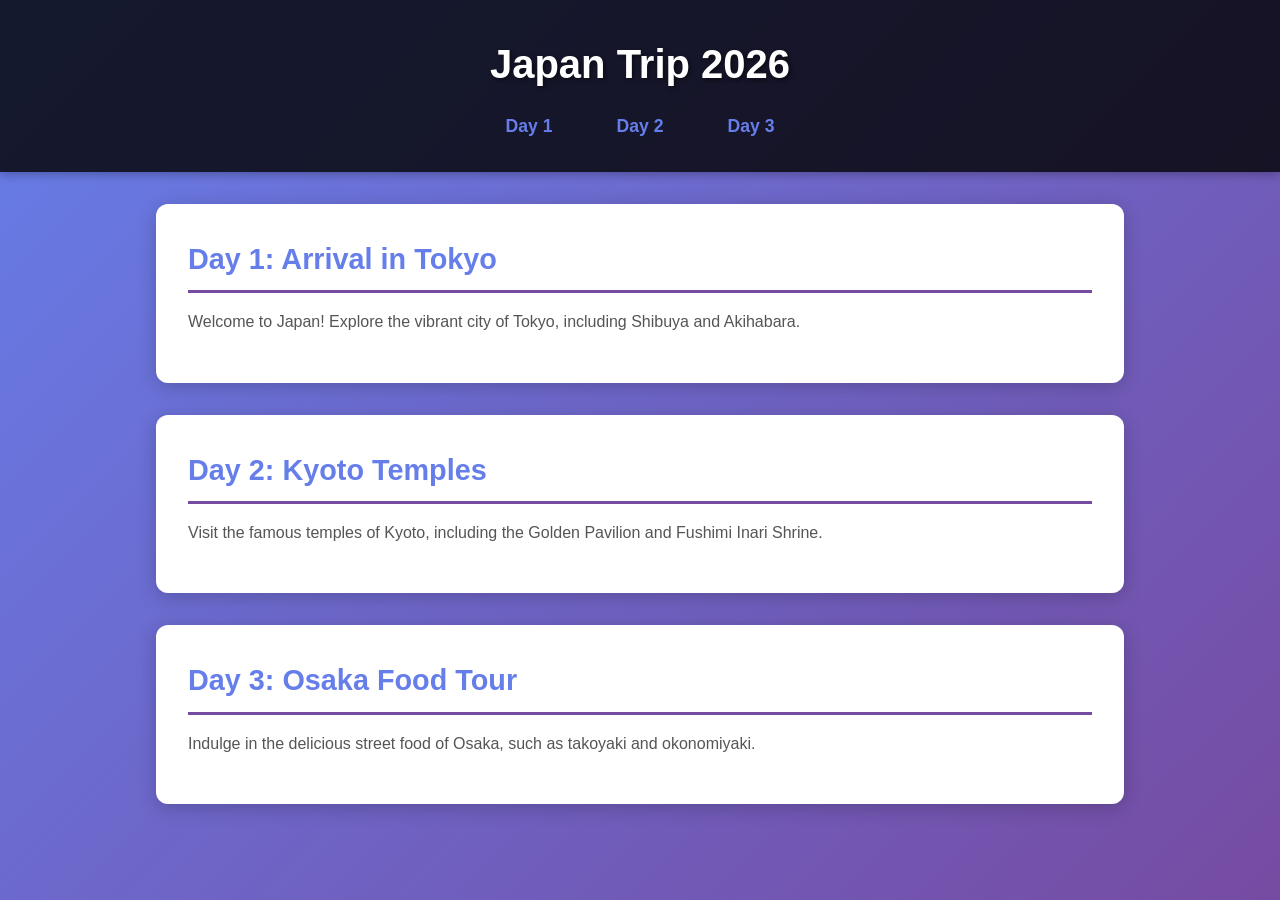
<file: index.html>
<!DOCTYPE html>
<html lang="en">
<head>
    <meta charset="UTF-8">
    <meta name="viewport" content="width=device-width, initial-scale=1.0">
    <title>Japan Trip 2026</title>
    <link rel="stylesheet" href="style.css">
</head>
<body>
    <header>
        <h1>Japan Trip 2026</h1>
        <nav>
            <ul>
                <li><a href="#day1">Day 1</a></li>
                <li><a href="#day2">Day 2</a></li>
                <li><a href="#day3">Day 3</a></li>
            </ul>
        </nav>
    </header>

    <main>
        <section id="day1">
            <h2>Day 1: Arrival in Tokyo</h2>
            <p>Welcome to Japan! Explore the vibrant city of Tokyo, including Shibuya and Akihabara.</p>
        </section>

        <section id="day2">
            <h2>Day 2: Kyoto Temples</h2>
            <p>Visit the famous temples of Kyoto, including the Golden Pavilion and Fushimi Inari Shrine.</p>
        </section>

        <section id="day3">
            <h2>Day 3: Osaka Food Tour</h2>
            <p>Indulge in the delicious street food of Osaka, such as takoyaki and okonomiyaki.</p>
        </section>
    </main>

    <script src="script.js"></script>
</body>
</html>
</file>
<file: style.css>
* {
    margin: 0;
    padding: 0;
    box-sizing: border-box;
}

body {
    font-family: 'Segoe UI', Tahoma, Geneva, Verdana, sans-serif;
    background: linear-gradient(135deg, #667eea 0%, #764ba2 100%);
    color: #333;
    line-height: 1.6;
    min-height: 100vh;
}

header {
    background: rgba(0, 0, 0, 0.8);
    color: white;
    padding: 2rem;
    text-align: center;
    box-shadow: 0 2px 10px rgba(0, 0, 0, 0.3);
}

header h1 {
    font-size: 2.5rem;
    margin-bottom: 1rem;
    text-shadow: 2px 2px 4px rgba(0, 0, 0, 0.5);
}

nav ul {
    list-style: none;
    display: flex;
    justify-content: center;
    gap: 2rem;
    flex-wrap: wrap;
}

nav a {
    color: #667eea;
    text-decoration: none;
    font-weight: bold;
    font-size: 1.1rem;
    padding: 0.5rem 1rem;
    border-radius: 4px;
    transition: all 0.3s ease;
}

nav a:hover {
    background: #667eea;
    color: white;
    transform: translateY(-2px);
}

main {
    max-width: 1000px;
    margin: 2rem auto;
    padding: 0 1rem;
}

section {
    background: white;
    border-radius: 12px;
    padding: 2rem;
    margin-bottom: 2rem;
    box-shadow: 0 4px 20px rgba(0, 0, 0, 0.2);
    animation: slideIn 0.5s ease;
}

@keyframes slideIn {
    from {
        opacity: 0;
        transform: translateY(20px);
    }
    to {
        opacity: 1;
        transform: translateY(0);
    }
}

section h2 {
    color: #667eea;
    margin-bottom: 1rem;
    font-size: 1.8rem;
    border-bottom: 3px solid #764ba2;
    padding-bottom: 0.5rem;
}

section p {
    color: #555;
    margin-bottom: 1rem;
}

.itinerary-item {
    background: #f8f9fa;
    padding: 1rem;
    border-left: 4px solid #667eea;
    margin: 1rem 0;
    border-radius: 4px;
    transition: all 0.3s ease;
}

.itinerary-item:hover {
    box-shadow: 0 2px 10px rgba(102, 126, 234, 0.3);
    transform: translateX(5px);
}

.time {
    font-weight: bold;
    color: #667eea;
    font-size: 1.1rem;
}

.activity {
    margin-top: 0.5rem;
    color: #333;
}

.details {
    margin-top: 0.5rem;
    font-size: 0.95rem;
    color: #666;
    font-style: italic;
}

.image-gallery {
    display: grid;
    grid-template-columns: repeat(auto-fit, minmax(200px, 1fr));
    gap: 1rem;
    margin: 1.5rem 0;
}

.image-gallery img {
    width: 100%;
    height: 200px;
    object-fit: cover;
    border-radius: 8px;
    transition: transform 0.3s ease;
}

.image-gallery img:hover {
    transform: scale(1.05);
}

.notes-section {
    background: #fff3cd;
    padding: 1rem;
    border-radius: 8px;
    margin-top: 1rem;
}

.notes-section h3 {
    color: #856404;
    margin-bottom: 0.5rem;
}

.notes-section textarea {
    width: 100%;
    min-height: 100px;
    padding: 0.5rem;
    border: 2px solid #ffc107;
    border-radius: 4px;
    font-family: inherit;
    resize: vertical;
}

.notes-section button {
    background: #667eea;
    color: white;
    border: none;
    padding: 0.5rem 1rem;
    border-radius: 4px;
    cursor: pointer;
    margin-top: 0.5rem;
    transition: all 0.3s ease;
}

.notes-section button:hover {
    background: #764ba2;
    transform: translateY(-2px);
}

@media (max-width: 768px) {
    header h1 {
        font-size: 2rem;
    }

    nav ul {
        gap: 1rem;
    }

    section {
        padding: 1.5rem;
    }

    section h2 {
        font-size: 1.5rem;
    }

    .image-gallery {
        grid-template-columns: repeat(auto-fit, minmax(150px, 1fr));
    }
}
</file>
